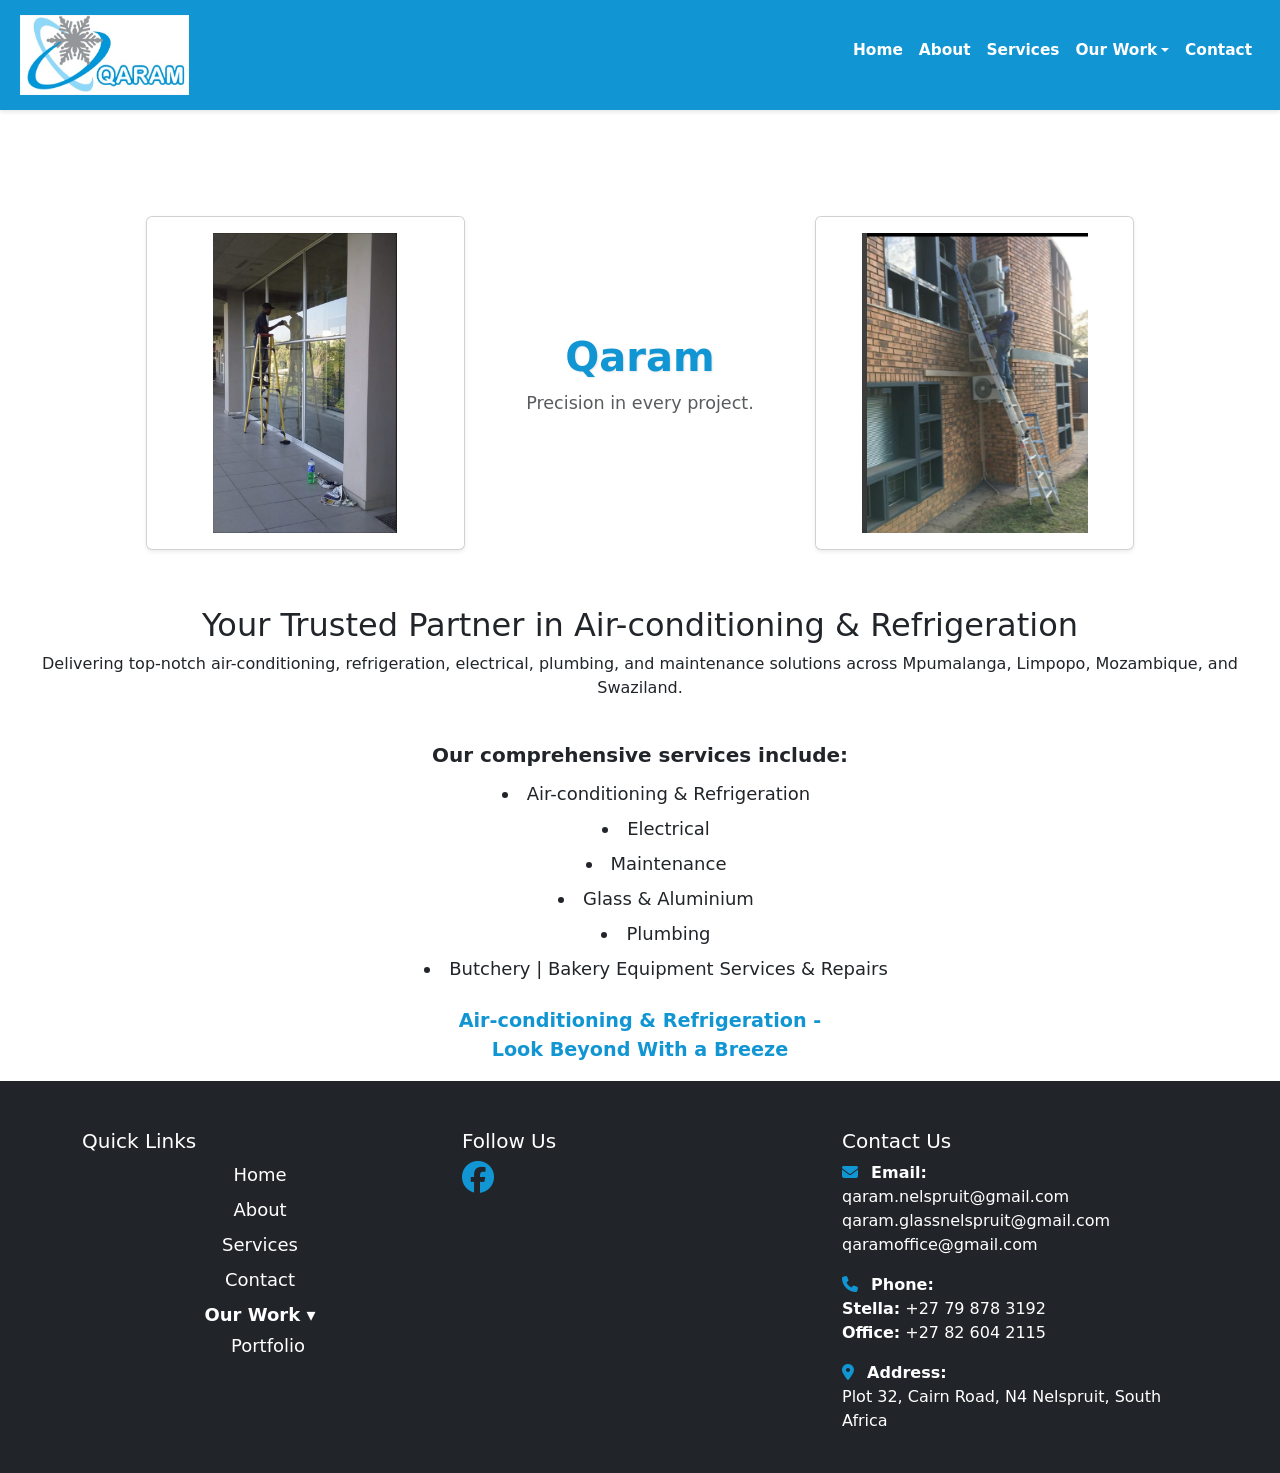
<file: index.html>
<!DOCTYPE html>
<html lang="en">
<head>
    <meta charset="UTF-8">
    <meta name="viewport" content="width=device-width, initial-scale=1.0">
    <title>Qaram Home Page</title>
    <!--CSS-->
    <link rel="stylesheet" href="css/navbar.css">
    <link rel="stylesheet" href="css/style.css">
    <!--CSS Bootsrap-->
    <link href="https://cdn.jsdelivr.net/npm/bootstrap@5.3.8/dist/css/bootstrap.min.css" rel="stylesheet" integrity="sha384-sRIl4kxILFvY47J16cr9ZwB07vP4J8+LH7qKQnuqkuIAvNWLzeN8tE5YBujZqJLB" crossorigin="anonymous">\
    <!--JS Bootstrap-->
    <script src="https://cdn.jsdelivr.net/npm/bootstrap@5.3.8/dist/js/bootstrap.bundle.min.js"></script>
    <!-- Font Awesome CDN (for social icons) -->
   <link rel="stylesheet" href="https://cdnjs.cloudflare.com/ajax/libs/font-awesome/6.4.2/css/all.min.css">

</head>

<body>
  <!--HEADER-->
  <div id="navbar-placeholder">
  </div>


    <!--MAIN CONTENT-->
    <main>
       <!-- HOME / INTRO SECTION -->
        <section>
<section id="home" class="home-section py-4">
  <div class="container">
    <div class="d-flex flex-wrap justify-content-center align-items-center text-center">

      <!-- Left image card -->
      <div class="p-2 flex-fill" style="min-width: 120px; max-width: 30%;">
        <div class="card h-100 text-center p-3 shadow-sm">
          <img src="images/working.png" class="card-img-top mx-auto img-fluid" alt="working" style="max-height:300px; object-fit: contain;">
        </div>
      </div>

      <!-- Title -->
      <div class="p-2 flex-fill" style="min-width: 100px; max-width: 30%;">
        <h1 class="fw-bold mb-2" style="font-size: clamp(1.5rem, 4vw, 2.5rem);">Qaram</h1>
        <p class="text-muted" style="font-size: clamp(0.9rem, 2vw, 1.1rem);">Precision in every project.</p>
      </div>

      <!-- Right image card -->
      <div class="p-2 flex-fill" style="min-width: 120px; max-width: 30%;">
        <div class="card h-100 text-center p-3 shadow-sm">
          <img src="images/work_aircon.png" class="card-img-top mx-auto img-fluid" alt="aircon" style="max-height:300px; object-fit: contain;">
        </div>
      </div>

    </div>
  </div>
</section>



<br>

      <h2 class="text-center">Your Trusted Partner in Air-conditioning & Refrigeration</h2>
     <p class="text-center">Delivering top-notch air-conditioning, refrigeration, electrical, plumbing, and maintenance solutions across Mpumalanga, Limpopo, Mozambique, and Swaziland.</p>
     <br>
     <p class="text-center" id="list">Our comprehensive services include: </p>
      <ul class="text-center">
        <li>Air-conditioning & Refrigeration</li>
        <li>Electrical</li>
        <li>Maintenance</li>
        <li>Glass & Aluminium</li>
        <li>Plumbing</li>
        <li>Butchery | Bakery Equipment Services & Repairs</li>
      </ul>
      <p class="slogan text-center">Air-conditioning & Refrigeration - <br>Look Beyond With a Breeze </p>
    </div>
  </div>
</section>
    </main>

  <!--FOOTER-->
  <footer id="footer-placeholder"></footer>
  
  <!--JS-->
<script src="JS/index.js"></script>
</body>
</html>
</file>
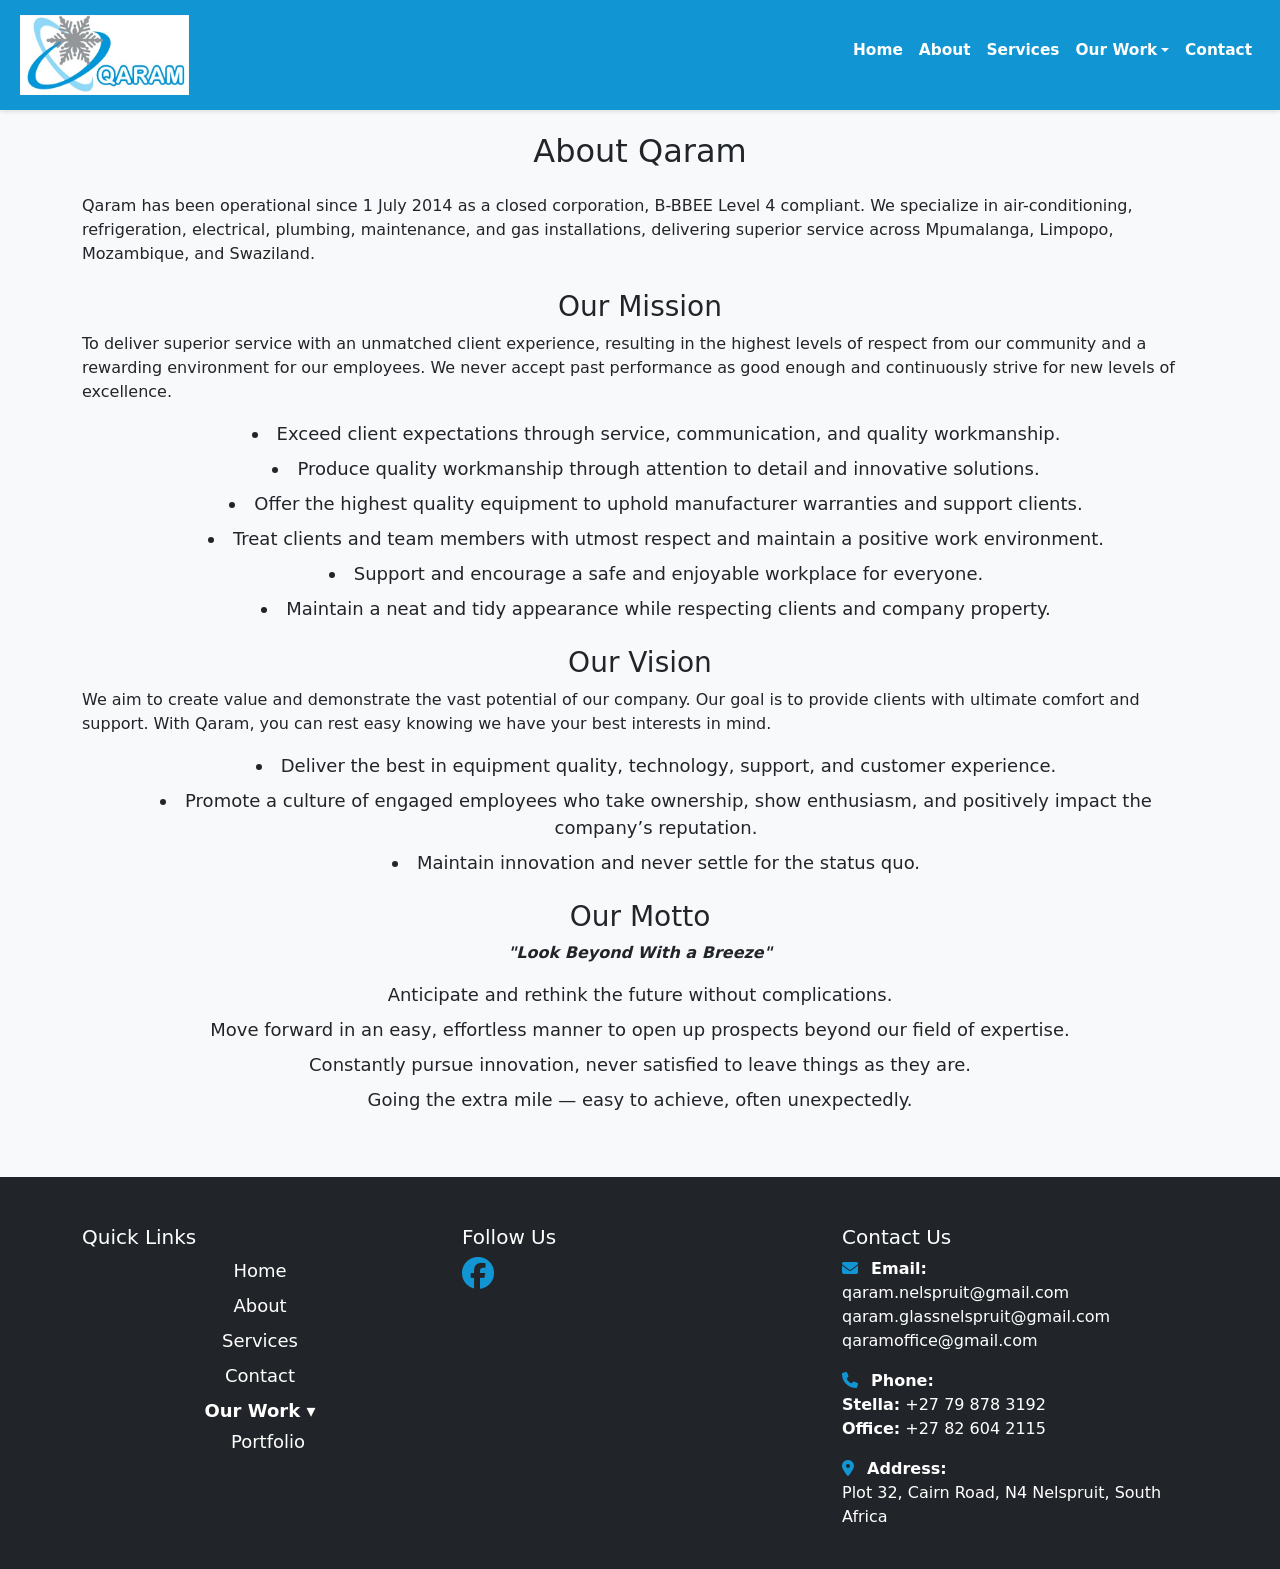
<file: about.html>
<!DOCTYPE html>
<html lang="en">
<head>
    <meta charset="UTF-8">
    <meta name="viewport" content="width=device-width, initial-scale=1.0">
    <title>Qaram About Page</title>
      <!--CSS-->
    <link rel="stylesheet" href="css/navbar.css">
    <link rel="stylesheet" href="css/style.css">
    <!--CSS Bootsrap-->
    <link href="https://cdn.jsdelivr.net/npm/bootstrap@5.3.8/dist/css/bootstrap.min.css" rel="stylesheet" integrity="sha384-sRIl4kxILFvY47J16cr9ZwB07vP4J8+LH7qKQnuqkuIAvNWLzeN8tE5YBujZqJLB" crossorigin="anonymous">\
    <!--JS Bootstrap-->
    <script src="https://cdn.jsdelivr.net/npm/bootstrap@5.3.8/dist/js/bootstrap.bundle.min.js"></script>
    <link rel="stylesheet" href="https://cdnjs.cloudflare.com/ajax/libs/font-awesome/6.4.2/css/all.min.css" integrity="sha512-..." crossorigin="anonymous" referrerpolicy="no-referrer" />

</head>

<body>
  <!--HEADER-->
  <header id="navbar-placeholder"></header>

  <!--Main Content-->
  <section id="about"  class="about-section py-5 bg-light">
    <div class="container">
        <!--Header-->
        <h2 class="mb-4 text-center">About Qaram</h2>

        <!--Overview-->
     <div class="mb-4">
      <p>Qaram has been operational since 1 July 2014 as a closed corporation, B-BBEE Level 4 compliant. We specialize in air-conditioning, refrigeration, electrical, plumbing, maintenance, and gas installations, delivering superior service across Mpumalanga, Limpopo, Mozambique, and Swaziland.</p>
    </div>

    <!--Mission-->
    <div class="mb-4">
      <h3 class="text-center">Our Mission</h3>
      <p>To deliver superior service with an unmatched client experience, resulting in the highest levels of respect from our community and a rewarding environment for our employees. We never accept past performance as good enough and continuously strive for new levels of excellence.</p>
      <ul>
        <li>Exceed client expectations through service, communication, and quality workmanship.</li>
        <li>Produce quality workmanship through attention to detail and innovative solutions.</li>
        <li>Offer the highest quality equipment to uphold manufacturer warranties and support clients.</li>
        <li>Treat clients and team members with utmost respect and maintain a positive work environment.</li>
        <li>Support and encourage a safe and enjoyable workplace for everyone.</li>
        <li>Maintain a neat and tidy appearance while respecting clients and company property.</li>
      </ul>
    </div>

    <!--Vision-->
    <div class="mb-4">
      <h3 class="text-center">Our Vision</h3>
      <p>We aim to create value and demonstrate the vast potential of our company. Our goal is to provide clients with ultimate comfort and support. With Qaram, you can rest easy knowing we have your best interests in mind.</p>
      <ul>
        <li>Deliver the best in equipment quality, technology, support, and customer experience.</li>
        <li>Promote a culture of engaged employees who take ownership, show enthusiasm, and positively impact the company’s reputation.</li>
        <li>Maintain innovation and never settle for the status quo.</li>
      </ul>
    </div>

    <!-- Motto -->
    <div class="text-center mt-4">
      <h3>Our Motto</h3>
      <p class="fst-italic "><b>"Look Beyond With a Breeze"</b></p>
      <ul class="list-unstyled">
        <li>Anticipate and rethink the future without complications.</li>
        <li>Move forward in an easy, effortless manner to open up prospects beyond our field of expertise.</li>
        <li>Constantly pursue innovation, never satisfied to leave things as they are.</li>
        <li>Going the extra mile — easy to achieve, often unexpectedly.</li>
      </ul>
    </div>
    </div>
  </section>

  <!--FOOTER-->
    <footer id="footer-placeholder"></footer>

  <!--JS-->
  <script src="JS/index.js"></script>
</body>
</html>
</file>
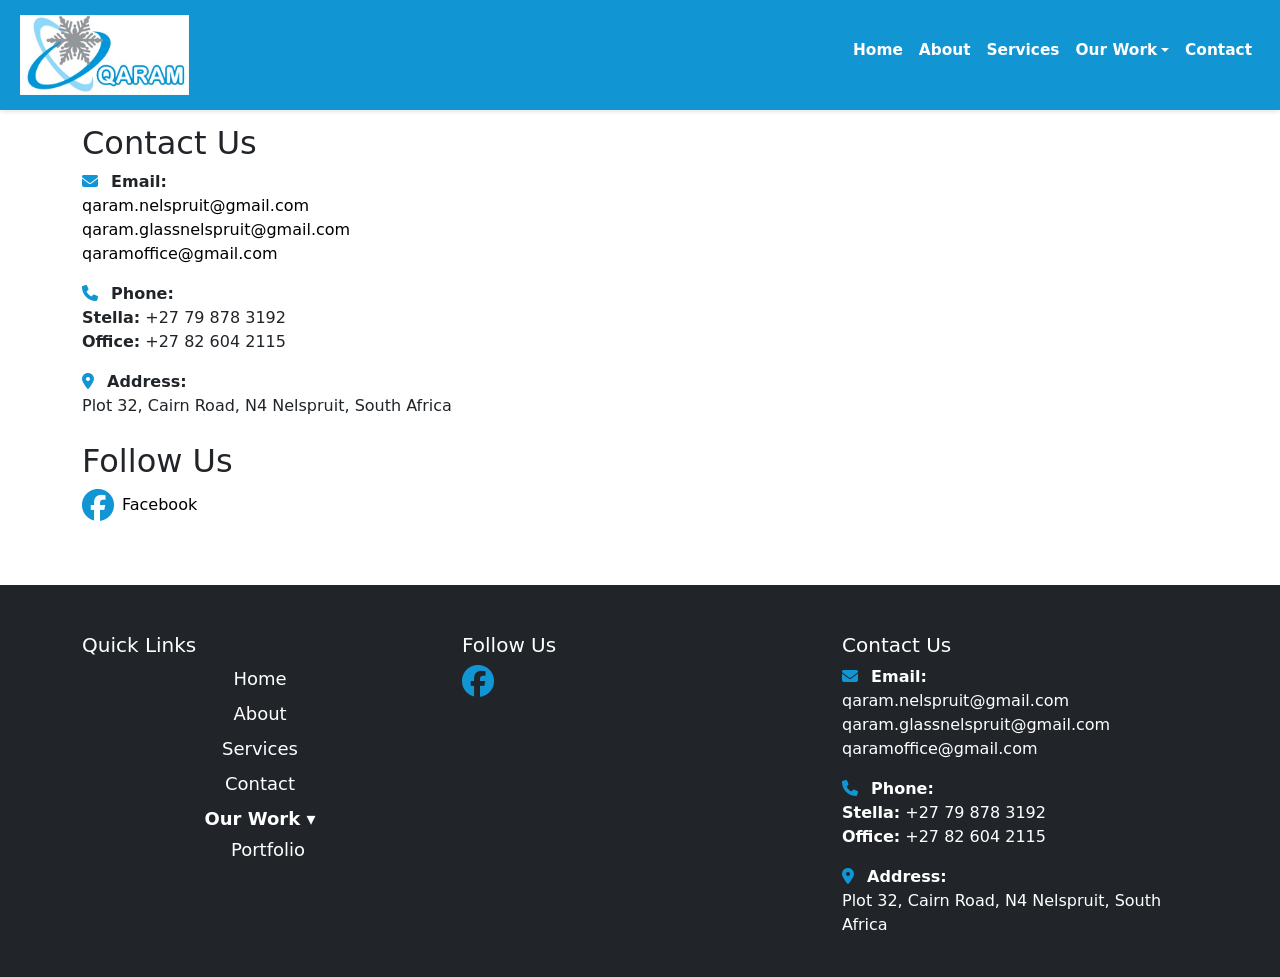
<file: contact.html>
<!DOCTYPE html>
<html lang="en">
<head>
  <meta charset="UTF-8">
  <meta name="viewport" content="width=device-width, initial-scale=1.0">
  <title>Qaram Contact Details</title>
  <!-- CSS -->
  <link rel="stylesheet" href="css/navbar.css">
  <link rel="stylesheet" href="css/style.css">
  <!-- Bootstrap CSS -->
  <link href="https://cdn.jsdelivr.net/npm/bootstrap@5.3.8/dist/css/bootstrap.min.css" rel="stylesheet">
  <!-- Font Awesome -->
  <link rel="stylesheet" href="https://cdnjs.cloudflare.com/ajax/libs/font-awesome/6.4.2/css/all.min.css">
</head>
<body>
  <!-- HEADER -->
  <header id="navbar-placeholder"></header>

  <!-- MAIN CONTENT -->
  <section id="contact" class="contact-section py-5">
    <div class="container">
      <div class="row g-5">

        <!-- Inquiry Form 
        <section class="col-lg-6 py-3">
          <h2 class="text-center mb-4">Send Us an Inquiry</h2>
          <form id="inquiryForm">
            <div class="mb-3">
              <label for="full-name" class="form-label">Full Name:</label>
              <input type="text" id="full-name" name="fullName" class="form-control" placeholder="Full Name" required>
            </div>

            <div class="mb-3">
              <label for="email" class="form-label">Email:</label>
              <input type="email" id="email" name="email" class="form-control" placeholder="Email" required>
            </div>

            <div class="mb-3">
              <label for="phone" class="form-label">Phone Number:</label>
              <input type="tel" id="phone" name="phone" pattern="\+?\d{10,15}" title="Enter number with country code, e.g., +27123456789" class="form-control" placeholder="Phone Number">
            </div>

            <div class="mb-3">
              <label for="subject" class="form-label">Subject:</label>
              <select id="subject" name="subject" class="form-control" required>
                <option value="" disabled selected>Select a subject</option>
                <option value="air-conditioning">Air-conditioning & Refrigeration</option>
                <option value="electrical">Electrical</option>
                <option value="maintenance">Maintenance</option>
                <option value="glass-aluminium">Glass & Aluminium</option>
                <option value="plumbing">Plumbing</option>
                <option value="other">Other</option>
              </select>
            </div>

            <div class="mb-3">
              <label for="message" class="form-label">Message:</label>
              <textarea id="message" name="message" rows="5" class="form-control" placeholder="Your message here" required></textarea>
            </div>

            <button type="submit" class="btn btn-primary w-100">Submit</button>
          </form>
        </section>-->

        <!-- Contact Info -->
        <section id="contact-info" class="col-lg-6 py-3">
          <div id="info">
            <h2>Contact Us</h2>
            <p id="contact-email">
              <i class="fa-solid fa-envelope me-2"></i>
              <strong>Email:</strong><br>
              <a href="mailto:qaram.nelspruit@gmail.com" class="text-black text-decoration-none d-block">
                qaram.nelspruit@gmail.com
              </a>
              <a href="mailto:qaram.glassnelspruit@gmail.com" class="text-black text-decoration-none d-block">
                qaram.glassnelspruit@gmail.com
              </a>
              <a href="mailto:qaram.glassnelspruit@gmail.com" class="text-black text-decoration-none d-block">
                qaramoffice@gmail.com
              </a>
            </p>

            <p>
              <i class="fa-solid fa-phone me-2"></i>
              <strong>Phone:</strong><br>
              <span><b>Stella:</b> +27 79 878 3192</span><br>
              <span><b>Office:</b> +27 82 604 2115</span>
            </p>

            <p>
              <i class="fa-solid fa-location-dot me-2"></i>
              <strong>Address:</strong><br>
              Plot 32, Cairn Road, N4 Nelspruit, South Africa
            </p>
          </div>

          <div id="social" class="mt-4">
            <h2>Follow Us</h2>
            <a href="https://www.facebook.com/Qaram.Nelspruit" class="d-flex align-items-center text-decoration-none text-black">
              <i class="fab fa-facebook fa-2x me-2"></i> 
              <span>Facebook</span>
            </a>
          </div>
        </section>
      </div>
    </div>
  </section>

  <!-- FOOTER -->
  <footer id="footer-placeholder"></footer>

  <!-- JS -->
   <script src= "JS/index.js"></script>
  <script>
    document.getElementById("inquiryForm").addEventListener("submit", async (e) => {
      e.preventDefault();
      const formData = new FormData(e.target);
      const body = Object.fromEntries(formData);

      try {
        const res = await fetch("/send", {
          method: "POST",
          headers: { "Content-Type": "application/json" },
          body: JSON.stringify(body)
        });
        const text = await res.text();
        alert(text);
        e.target.reset();
      } catch (err) {
        alert("Failed to send message. Try again later.");
        console.error(err);
      }
    });
  </script>
</body>
</html>
<!--2️⃣ Node.js Server – server.js


        
          
  
2️⃣ Node.js Server – server.js-->
</file>
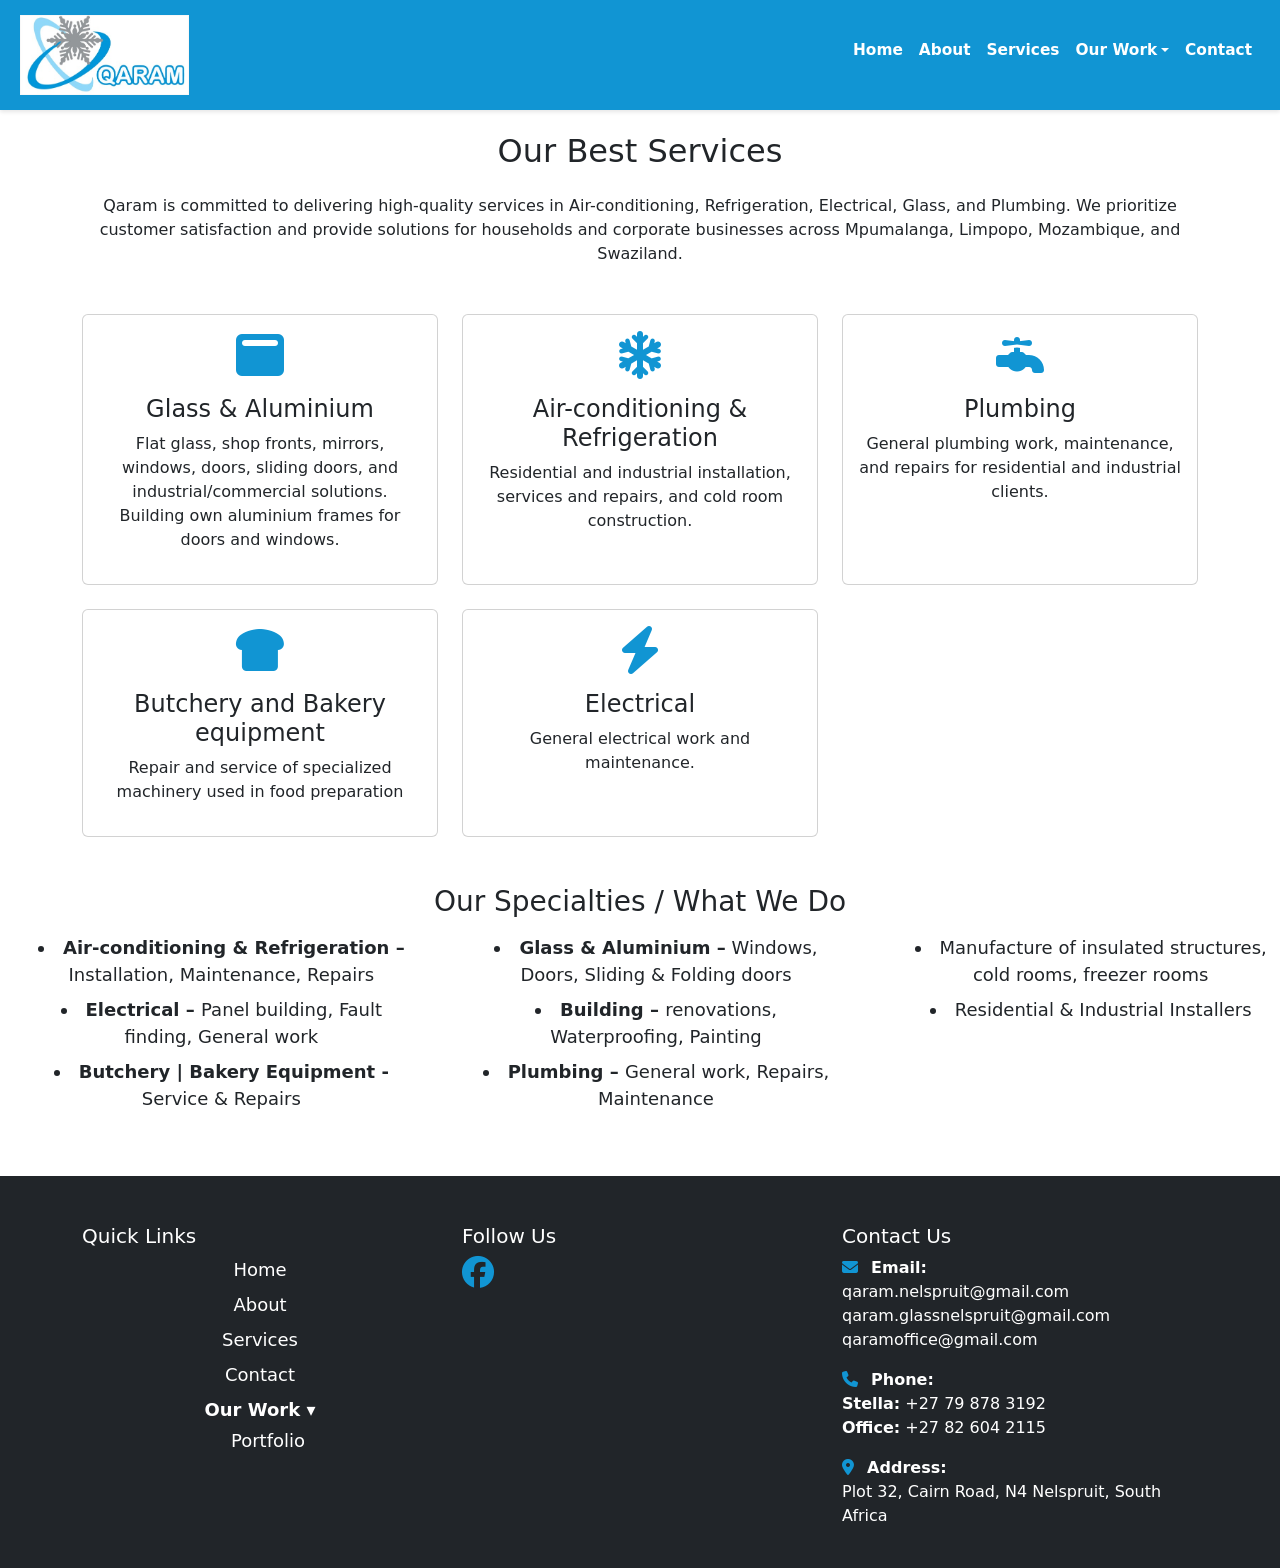
<file: services.html>
<!DOCTYPE html>
<html lang="en">
<head>
    <meta charset="UTF-8">
    <meta name="viewport" content="width=device-width, initial-scale=1.0">
    <title>Qaram Services </title>
    <!--CSS-->
    <link rel="stylesheet" href="css/navbar.css">
    <link rel="stylesheet" href="css/style.css">
    <!--CSS Bootsrap-->
    <link href="https://cdn.jsdelivr.net/npm/bootstrap@5.3.8/dist/css/bootstrap.min.css" rel="stylesheet" integrity="sha384-sRIl4kxILFvY47J16cr9ZwB07vP4J8+LH7qKQnuqkuIAvNWLzeN8tE5YBujZqJLB" crossorigin="anonymous">\
    <!--JS Bootstrap-->
    <script src="https://cdn.jsdelivr.net/npm/bootstrap@5.3.8/dist/js/bootstrap.bundle.min.js"></script>
    <link rel="stylesheet" href="https://cdnjs.cloudflare.com/ajax/libs/font-awesome/6.4.2/css/all.min.css" integrity="sha512-..." crossorigin="anonymous" referrerpolicy="no-referrer" />

</head>
<body>
    <!--HEADER-->
<header id="navbar-placeholder"></header>

<!--MAIN CONTENT-->
<section id="services" class="services-section py-5">
  <div class="container">

    <!-- Section Header -->
    <h2 class="mb-4 text-center">Our Best Services</h2>
    <p class="text-center mb-5">
      Qaram is committed to delivering high-quality services in Air-conditioning, Refrigeration, Electrical, Glass, and Plumbing. We prioritize customer satisfaction and provide solutions for households and corporate businesses across Mpumalanga, Limpopo, Mozambique, and Swaziland. 
    </p>


    <!-- Service Grid -->
    <div class="row g-4">
      <!-- Glass & Aluminium -->
      <div class="col-md-4">
        <div class="card h-100 text-center p-3">
          <i class="fas fa-window-maximize fa-3x mb-3"></i>
          <h4>Glass & Aluminium</h4>
          <p>Flat glass, shop fronts, mirrors, windows, doors, sliding doors, and industrial/commercial solutions.<br>
            Building own aluminium frames for doors and windows.
          </p>
        </div>
      </div>

      <!-- Air-conditioning & Refrigeration -->
      <div class="col-md-4">
        <div class="card h-100 text-center p-3">
          <i class="fas fa-snowflake fa-3x mb-3"></i>
          <h4>Air-conditioning & Refrigeration</h4>
          <p>Residential and industrial installation, services and repairs, and cold room construction.</p>
        </div>
      </div>

      <!-- Maintenance 
      <div class="col-md-4">
        <div class="card h-100 text-center p-3">
          <i class="fas fa-tools fa-3x mb-3"></i>
          <h4>Maintenance</h4>
          <p>Comprehensive solutions for all services, ensuring systems run efficiently and safely.</p>
        </div>
      </div> -->

      

      <!-- Plumbing -->
      <div class="col-md-4">
        <div class="card h-100 text-center p-3">
          <i class="fas fa-faucet fa-3x mb-3"></i>
          <h4>Plumbing</h4>
          <p>General plumbing work, maintenance, and repairs for residential and industrial clients.</p>
        </div>
      </div>
 
      <!-- mortuary fridges repair & service 
      <div class="col-md-4">
        <div class="card h-100 text-center p-3">
          <i class="fa-solid fa-fridge fa-3x mb-3"></i>
          <h4>Mortuary fridges repair & service</h4>
          <p>Maintenance and restoration of refrigeration systems.</p>
        </div>
      </div> -->

      <!-- butchery and bakery equipment repair & service -->
      <div class="col-md-4">
        <div class="card h-100 text-center p-3">
          <i class="fa-solid fa-bread-slice fa-3x mb-3"></i>
          <h4>Butchery and Bakery equipment</h4>
          <p>Repair and service of specialized machinery used in food preparation</p>
        </div>
      </div>

      <!-- Electrical -->
      <div class="col-md-4">
        <div class="card h-100 text-center p-3">
          <i class="fas fa-bolt fa-3x mb-3"></i>
          <h4>Electrical</h4>
          <p> General electrical work and maintenance.</p>
        </div>
      </div>
    </div>
    </div>


    <!-- Specialties List -->
    <div class="mt-5">
      <h3 class="text-center mb-3">Our Specialties / What We Do</h3>
      <div class="row g-4">
        <div class="col-md-4">
          <ul>
            <li><b>Air-conditioning & Refrigeration – </b>Installation, Maintenance, Repairs</li>
            <li><b>Electrical – </b>Panel building, Fault finding, General work</li>
            <li><b>Butchery | Bakery Equipment - </b> Service & Repairs</li>
          </ul>
        </div>
        <div class="col-md-4">
          <ul>
            <li><b>Glass & Aluminium –</b> Windows, Doors, Sliding & Folding doors</li>
            <li><b>Building – </b> renovations, Waterproofing, Painting</li>
            <li><b>Plumbing – </b>General work, Repairs, Maintenance</li>
          </ul>
        </div>
        <div class="col-md-4">
          <ul>
            <li>Manufacture of insulated structures, cold rooms, freezer rooms</li>
            <li>Residential & Industrial Installers</li>
          </ul>
        </div>
      </div>
    </div>
  </div>
</section>

<!--FOOTER-->
<footer id="footer-placeholder"></footer>

<!--JS-->
<script src="JS/index.js"></script>
</body>
</html>
</file>
<file: css/navbar.css>
/* Reset all spacing */
* {
  margin: 0;
  padding: 0;
  box-sizing: border-box;
}

html, body {
  margin: 0;
  padding: 0;
}

/* Placeholder for dynamic loading */
#navbar-placeholder {
  margin: 0;
  padding: 0;
  background-color: #1195D3; /* matches navbar color */
}

/* Navbar styling */
#navbar {
  background-color: #1195D3 !important; /* your blue */
  box-shadow: 0 2px 4px rgba(0,0,0,0.1);
  padding: 10px 20px;
  position: fixed; /* flush at top */
  top: 0;
  left: 0;
  width: 100%;
  z-index: 1000;
}

/* Remove container padding */
#navbar .container-fluid {
  padding-left: 0 !important;
  padding-right: 0 !important;
}

/* Logo image flush */
#navbar .navbar-brand img {
  display: block;
  vertical-align: top;
  line-height: 0;
  margin: 0;
  padding: 0;
    height: auto;          /* maintain aspect ratio */
  max-height: 80px;      /* maximum height on large screens */
  height: clamp(40px, 8vw, 100px);
  width: auto;            /* maintain aspect ratio */
}
#navbar .navbar-brand {
  display: flex;
  align-items: center;
}


/* Navbar links */
#navbar .nav-link {
  color: #ffffff !important;
  font-weight: bold;
  font-size: clamp(14px, 1.2vw, 20px);
  text-decoration: none;
}

#navbar .nav-link:hover {
  transition: color 0.3s ease;
    color: hwb(0 60% 40%) !important; 
}
#navbar .nav-link.active {
  border-bottom: 2px solid white;
}


/* Push page content below navbar */
body {
  padding-top: 60px; /* adjust to navbar height */
}

/* Show dropdown menu on hover */
#navbar .nav-item.dropdown:hover > .dropdown-menu {
  display: block;
  margin-top: 0; /* optional to remove small gap */
}

/* Optional smooth fade-in */
#navbar .dropdown-menu {
  transition: all 0.3s ease;
  opacity: 0;
  visibility: hidden;
  display: block; /* keep it block so transition works */
}

#navbar .nav-item.dropdown:hover > .dropdown-menu {
  opacity: 1;
  visibility: visible;
}

main {
  margin-top: clamp(60px, 10vw, 100px);
}
</file>
<file: css/style.css>
/* HOME PAGE */
#home {
  padding: clamp(80px, 10vw, 140px) 20px; /* vertical scaling */
  text-align: center;
}

#home h1 {
  color: #1195D3;
  font-size: clamp(32px, 6vw, 60px);
  margin-bottom: 20px;
  line-height: 1.2;
  text-shadow: 1px 1px 2px rgba(0,0,0,0.1);
}

#home h2 {
  font-size: clamp(20px, 3.5vw, 36px);
  font-weight: normal;
  margin-bottom: 25px;
  color: #666666; /* more readable gray */
  line-height: 1.3;
}

#home p {
  font-size: clamp(14px, 2vw, 18px);
  line-height: 1.6;
  margin-bottom: 15px;
  color: #444;
}


#list {
  font-weight: bold;
  font-size: clamp(16px, 1.8vw, 20px);
  margin-bottom: 10px;
}

ul {
  list-style: disc inside;
  margin-bottom: 20px;
  padding-left: 0;
}

ul li {
  margin-bottom: 8px;
  font-size: clamp(14px, 1.6vw, 18px);
  text-align: center;
}

.slogan {
  font-size: clamp(16px, 1.5vw, 24px);
  font-weight: bold;
  margin-top: 25px;
  color: #1195D3; /* use brand color for emphasis */
}

.slogan em {
  font-style: normal;
  color: #1195D3;/* optional accent color for emphasis */
}

#home h1, #home h2, .slogan {
  opacity: 0;
  transform: translateY(20px);
  animation: fadeInUp 1s forwards;
}

@keyframes fadeInUp {
  to {
    opacity: 1;
    transform: translateY(0);
  }
}


                            /*ABOUT PAGE*/
#about-section h3{
  color: #1195D3;
  font-size: clamp(28px, 5vw, 48px);
  text-align: center;
}
                            /*SERVICES PAGE*/
i{
  color: #1195D3;
}
                            /*CONTACT PAGE*/
</file>
